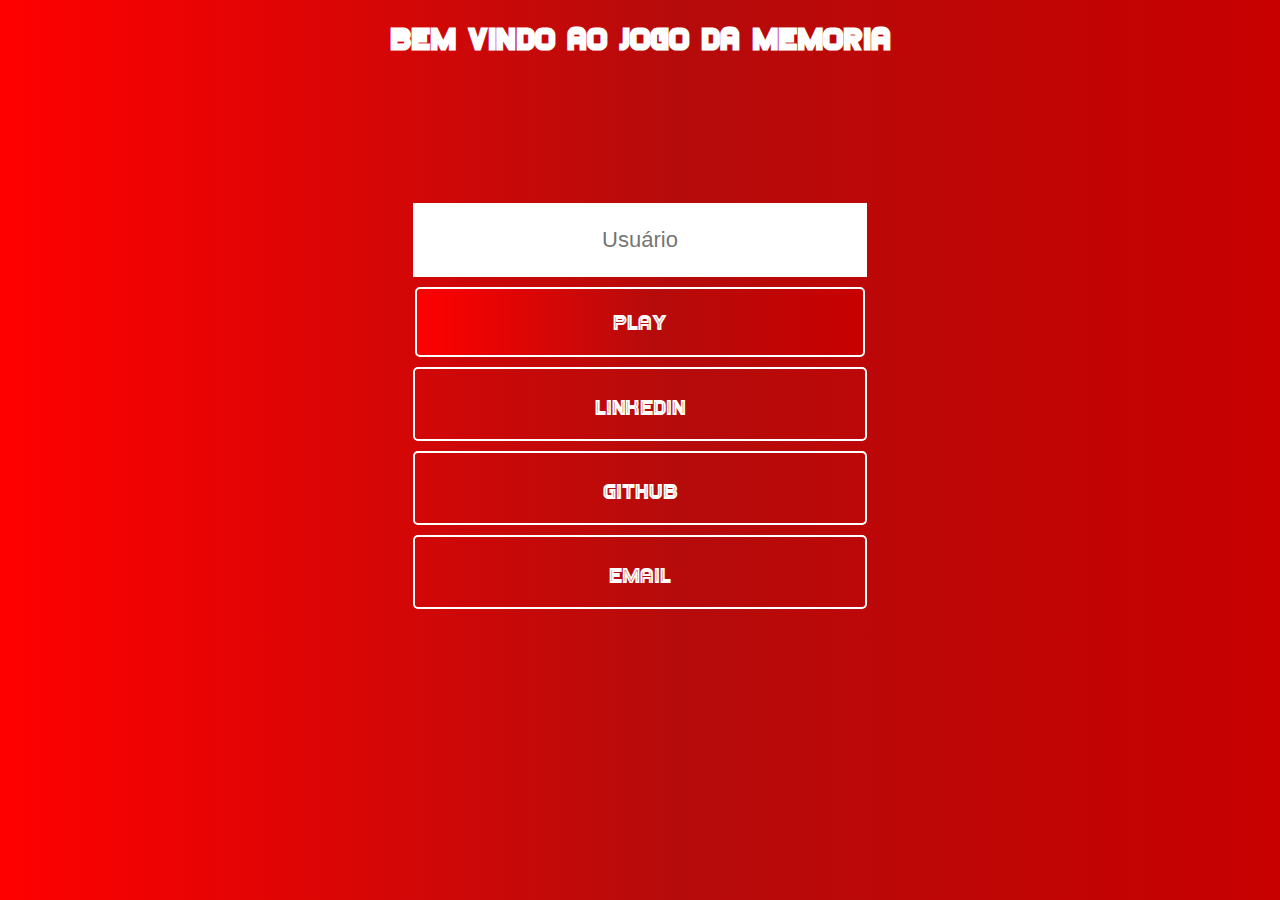
<file: Jogo da memória/index.html>
<!DOCTYPE html>
<html lang="en">
<head>
    <meta charset="UTF-8">
    <meta http-equiv="X-UA-Compatible" content="IE=edge">
    <meta name="viewport" content="width=device-width, initial-scale=1.0">
    <title>Joga da memória</title>
    <link rel="stylesheet" href="./Pagina Inicial/index.css">
</head>
<body>

<header>
  <h1 id="Título"> Bem vindo ao jogo da memoria</h1>
</header>

 
     
    <form id="container" action="../Game/game.html" method="GET">
    
    <input oninput="atualizar(this)" class="r0" id="Name" type="text" placeholder="Usuário" name="usuario">
    
 
    <button onclick="enviar()" class="rect r1" type="submit">PLAY</button>  


 
    <div class="rect r2"> <a href="https://www.linkedin.com/in/eduardo-augusto-vieira-grangeiro-2094a3214/" target="_blank">
        <p class="Textos"> LinkedIn </p></a> 
    </div>
    

   
    <div class="rect r3"> <a href="https://github.com/EduardoGrangeiro2002" target="_blank"> <p class="Textos">GitHub</p></a> </div>  
  

    
    <div class="rect r4"><a href="mailto:edu.grangeiro2002@gmail.com" target="_blank"><p class="Textos">Email</p> </a> </div>  
   
  </form>


<script src="./Pagina Inicial/index.js"></script>



</body>
</html>
</file>
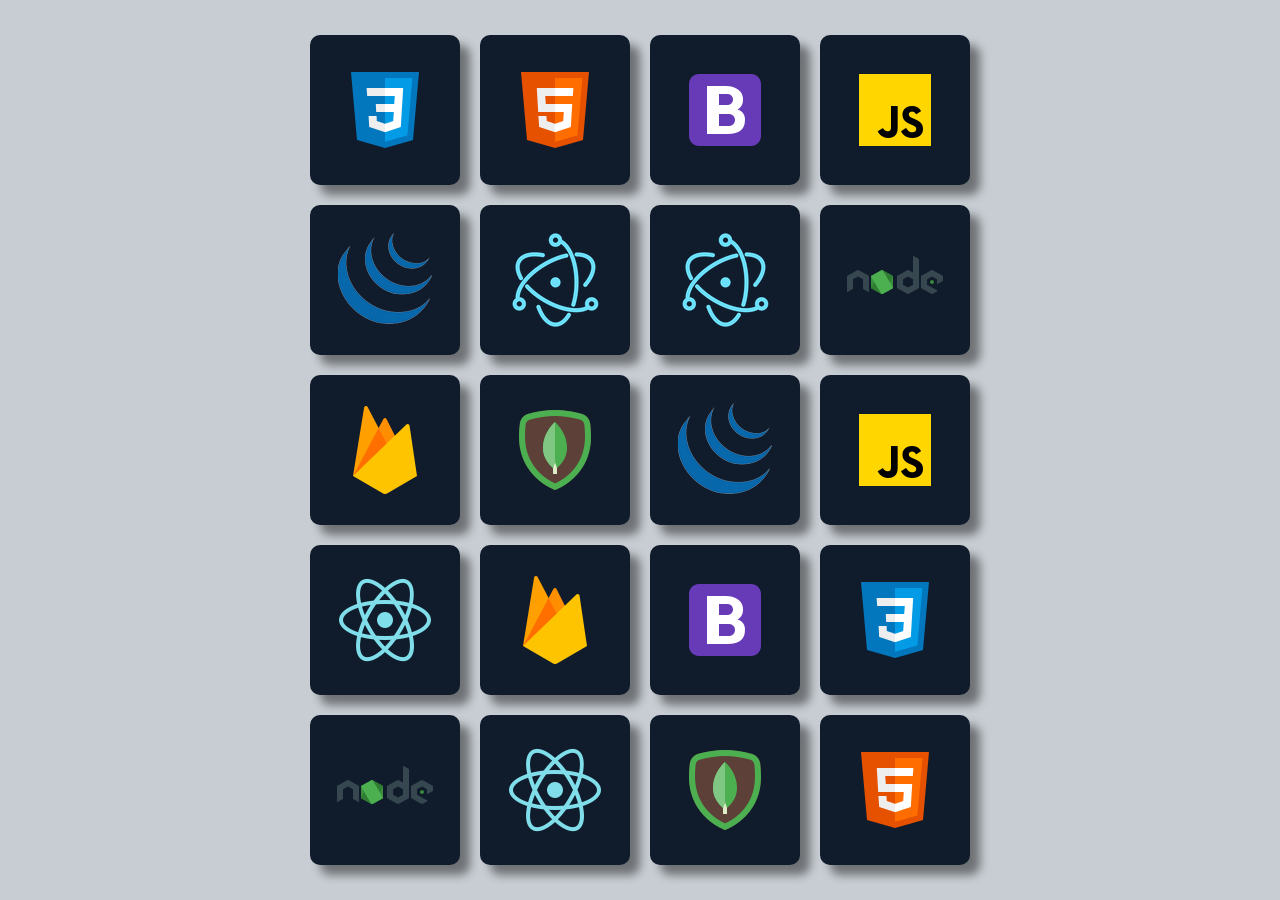
<file: Jogo da memória/Game/game.html>
<!DOCTYPE html>
<html lang="en">
<head>
    <meta charset="UTF-8">
    <meta http-equiv="X-UA-Compatible" content="IE=edge">
    <meta name="viewport" content="width=device-width, initial-scale=1.0">
    <link rel="preconnect" href="https://fonts.googleapis.com">
<link rel="preconnect" href="https://fonts.gstatic.com" crossorigin>
<link href="https://fonts.googleapis.com/css2?family=Righteous&display=swap" rel="stylesheet">
    <link rel="stylesheet" href="game.css">

    <title>Memória</title>
</head>
<body>

   



 <div id="GameBoard">
 </div>

        <div id="GameOver">
            
            <div id="Texto">
            </div>
            <div id="Scores">
                Teste:
            </div>
            <div id="caixa">
                <p id="Score"></p>
                <div id="moves">Jogadas: 0</div>
                <div id="time">Tempo: 00:00</div>
            </div>

            <button class="Restart" onclick="Restart()">
                Jogue novamente
            </button>

            <button class="Restart">
                <a href="../index.html">
                Voltar ao Início
            </a>
            </button>

        </div>















    <script src="./game.js"></script>
    <script src="./interface.js"></script>
    <script src="../Pagina Inicial/index.js"></script>
</body>
</html>
</file>
<file: Jogo da memória/Pagina Inicial/index.css>
@font-face {
    font-family: 'Games Regular';
    font-style: normal;
    font-weight: normal;
    src: local('Games Regular'), url(./Fonte/Games.woff) format('woff');
    }
*{
    margin: 0;
    padding:0;
}
body{
    background: rgb(2,0,36);
    background: linear-gradient(270deg, rgba(200,0,0,1) 0%, rgba(182,11,11,1) 47%, rgba(255,0,0,1) 100%);
}    

#Título{
    color: white;
    text-align: center;
    margin-top: 20px;
    font-family: 'Games Regular'   
}

#container{
    display: flex;
    flex-direction: column;
    flex-wrap: wrap;
    justify-content: center;
    align-items: center;
    text-align: center;
    margin-top: 10%;
    height: 450px;
    color: white;
    font-size: 22px;
    font-family: 'Games Regular'   
}

@media (max-width: 900px) {
   #container{
  
        flex-direction: row;
        flex-wrap: wrap;
        justify-content: center;
        align-items: center;
        text-align: center;
        margin-top: 10%;
        height: 460px;
        color: white;
        font-size: 22px;
        font-family: 'Games Regular'   
        }
       
   
   }

.r0{
    width: 450px;
    height: 70px;
    font-size: 22px;
    text-align: center;
    margin-left: 20px;
    margin-right: 20px;
    margin-bottom: 10px;  
    border: white 2px solid;
    transition-property: all;
    transition-duration: 500ms;
    transition-delay: 100ms;
    font-family: Arial, Helvetica, sans-serif 
}





.rect{
    width: 450px;
    height: 70px;
    margin-left: 20px;
    margin-right: 20px;
    margin-bottom: 10px;  
    border: white 2px solid;
    border-radius:  5px;
    transition-property: all;
    transition-duration: 500ms;
}
.Textos{
    
    padding-bottom: 25px;
    padding-top: 25px;
    
}

.rect:hover{
    background: linear-gradient(270deg, rgb(66, 0, 0) 0%, rgb(66, 0, 0) 47%, rgba(66, 0, 0) 100%);
    padding:10px;


}
.r0:hover{
    font-size: 26px;
}
a{
    text-decoration: none;
    color: white;
}

.r1{
    background: rgb(2,0,36);
    background: linear-gradient(270deg, rgba(200,0,0,1) 0%, rgba(182,11,11,1) 47%, rgba(255,0,0,1) 100%);
    color: white;
    font-size: 22px;
    font-family: 'Games Regular'  
}
.r1:hover{
    cursor: pointer;
    height: 90px;
}
</file>
<file: Jogo da memória/Game/game.css>
body{

    font-family: 'Righteous', cursive;
    display: flex;
    flex-wrap: nowrap;
    justify-content: center;
    align-items: center;
    height: 100vh;
    background-color: #c7cdd3;

}
*{
    margin: 0;
    padding: 0;
    box-sizing: border-box;
}

.card{
   width: 150px;
   height: 150px;
   position: relative;
   transform-style: preserve-3d;
   transition: transform .5s;

}


.flip{
  transform:rotateY(180deg)   
  
}

.card_front{
   background-color: #101c2c;
   transform: rotateY(180deg);
}

.card_front, .card_back{
 width: 100%;
 height: 100%;
 position: absolute;
 display: flex;
 justify-content: center;
 align-items: center;
 border-radius: 10px;
 box-shadow: 10px 10px 10px rgba(0, 0, 0, 0.45);
 backface-visibility: hidden;
 
 
}
#GameBoard{
    max-width: 700px;
    display: grid;
    grid-template: 1fr 1fr 1fr 1fr 1fr/ 1fr 1fr 1fr 1fr;
    gap: 20px;

}

.card_back{
   background-color: #05c3ff;
   font-size: 30px;
   color: #101c2c;
   
}


#GameOver{
    position: absolute;
    width: 100%;
    height: 100%;
    background-color: rgba(0, 0, 0, 0.85);
    display: none;
    justify-content: center;
    align-items: center;
    color: white;
    font-size: 50px;
    flex-direction: column;
    top: 0;
}
.Restart{
   width: 300px;
    padding: 20px;
   font-size: 20px;
   background-color: yellow;
   border: none;
   border-radius: 10px;
   margin-top: 10px;
   transition-property: padding;
   transition-duration: 200ms;


}
.Restart:hover{
    cursor: pointer;
    padding: 25px;
}

a{
    text-decoration: none;
    color: black;
    padding-bottom: 20px;
    padding-top: 20px;
    padding-left: 50px;
    padding-right: 50px;
    
}

#caixa{
    font-size: 22px;
    
}


@media (max-width: 1200px){

    .card{
        width: 20vw;
        height: 20vw;
        position: relative;
        transform-style: preserve-3d;
        transition: transform .5s;
     
     }
     img{
        width: 60px;


     }



}
</file>
